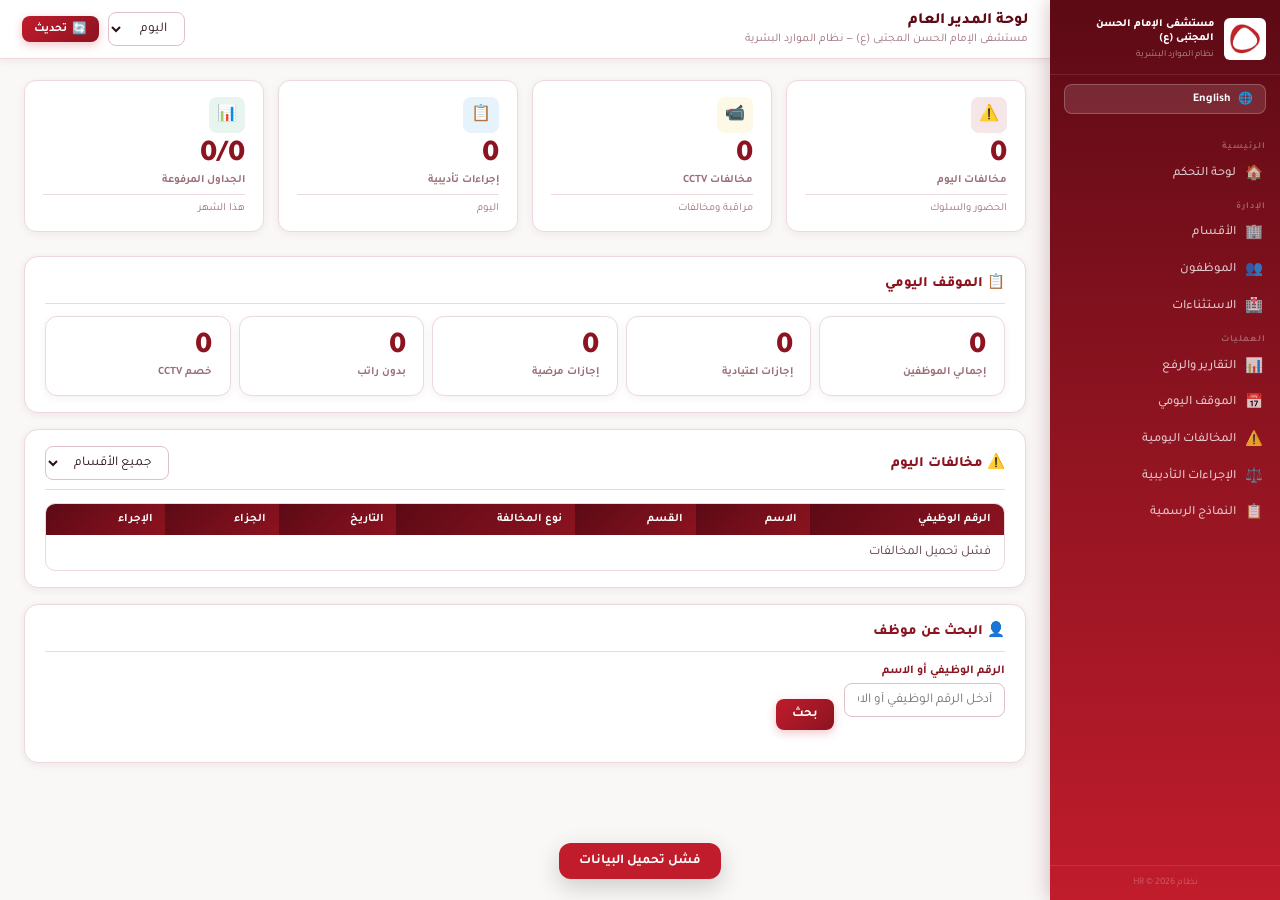
<file: public/gm-dashboard.html>
<!DOCTYPE html>
<html lang="ar" dir="rtl" id="html-root">
<head>
<meta charset="UTF-8">
<meta name="viewport" content="width=device-width, initial-scale=1.0">
<title>لوحة المدير العام — نظام HR مستشفى الإمام الحسن المجتبى (ع)</title>
<link rel="preconnect" href="https://fonts.googleapis.com">
<link href="https://fonts.googleapis.com/css2?family=Tajawal:wght@400;500;700;800;900&display=swap" rel="stylesheet">
<link rel="stylesheet" href="assets/hr-theme.css">
<script defer src="assets/hr-shell.js"></script>
<style>
*{box-sizing:border-box;margin:0;padding:0}
body{font-family:'Tajawal','Segoe UI',Arial,sans-serif;background:#FAF7F7;color:#2A1218;min-height:100vh}
body.en{font-family:'Inter','Segoe UI',Arial,sans-serif}

.topbar{background:#fff;border-bottom:1px solid #EDD8DB;padding:.75rem 1.4rem;display:flex;align-items:center;justify-content:space-between;position:sticky;top:0;z-index:100;box-shadow:0 2px 8px rgba(92,10,21,.07)}
.topbar-title{font-size:.98rem;font-weight:800;color:#5C0A15}
.topbar-meta{font-size:.73rem;color:#9C7078;margin-top:1px}
.topbar-actions{display:flex;gap:.55rem;align-items:center}

.page-content{padding:1.3rem 1.5rem}
body.en .page-content{direction:ltr}

.btn{font-family:inherit;font-weight:700;font-size:.82rem;padding:.48rem 1rem;border-radius:8px;border:none;cursor:pointer;display:inline-flex;align-items:center;gap:.3rem;text-decoration:none;transition:all .15s;white-space:nowrap}
.btn-primary{background:linear-gradient(135deg,#C01C2C,#8C1320);color:#fff;box-shadow:0 3px 10px rgba(192,28,44,.25)}
.btn-primary:hover{transform:translateY(-1px)}
.btn-ghost{background:#fff;color:#8C1320;border:1px solid #DFC0C5}
.btn-ghost:hover{background:#F5E6E8}
.btn-sm{font-size:.74rem;padding:.33rem .75rem}

.card{background:#fff;border:1px solid #EDD8DB;border-radius:14px;box-shadow:0 2px 8px rgba(92,10,21,.07);padding:1rem 1.25rem;margin-bottom:1rem}
.card-header{display:flex;align-items:center;justify-content:space-between;margin-bottom:.8rem;padding-bottom:.6rem;border-bottom:1px solid #EDD8DB}
.card-title{font-size:.9rem;font-weight:800;color:#8C1320;display:flex;align-items:center;gap:.38rem}

.kpi-row{display:grid;grid-template-columns:repeat(4,1fr);gap:.9rem;margin-bottom:1.5rem}
.kpi-card{background:#fff;border:1px solid #EDD8DB;border-radius:12px;padding:1rem 1.1rem;box-shadow:0 2px 8px rgba(92,10,21,.06)}
.kpi-top{display:flex;align-items:center;justify-content:space-between;margin-bottom:.5rem}
.kpi-icon{width:36px;height:36px;border-radius:8px;display:flex;align-items:center;justify-content:center;font-size:1rem;flex-shrink:0}
.kpi-icon.red{background:#F5E6E8}
.kpi-icon.grn{background:#E8F5EE}
.kpi-icon.wrn{background:#FEF9E7}
.kpi-icon.inf{background:#E6F3FA}
.kpi-val{font-size:1.9rem;font-weight:900;color:#8C1320;line-height:1}
.kpi-lbl{font-size:.7rem;color:#9C7078;font-weight:600;margin-top:.15rem}
.kpi-sub{font-size:.68rem;color:#9C7078;border-top:1px solid #EDD8DB;padding-top:.45rem;margin-top:.45rem}

.table-wrap{overflow-x:auto;border-radius:10px;border:1px solid #EDD8DB}
table{width:100%;border-collapse:collapse;font-size:.82rem}
thead th{background:linear-gradient(135deg,#5C0A15,#8C1320);color:#fff;padding:.58rem .8rem;text-align:right;font-weight:700;font-size:.72rem;white-space:nowrap}
tbody tr{border-bottom:1px solid #EDD8DB;transition:background .1s}
tbody tr:last-child{border-bottom:none}
tbody tr:hover{background:#F5E6E8}
tbody td{padding:.58rem .8rem;color:#5C3840;vertical-align:middle;white-space:nowrap}

.badge{display:inline-flex;align-items:center;padding:.17rem .52rem;border-radius:100px;font-size:.68rem;font-weight:700;white-space:nowrap}
.badge-danger{background:#F5E6E8;color:#C01C2C}
.badge-warning{background:#FEF9E7;color:#B8860B}
.badge-success{background:#E8F5EE;color:#2E8B57}
.badge-info{background:#E6F3FA;color:#1A6FA0}

.filter-bar{display:flex;gap:.65rem;align-items:flex-end;flex-wrap:wrap;margin-bottom:1rem}
.form-group{margin-bottom:.8rem}
.form-label{display:block;font-size:.75rem;font-weight:700;color:#8C1320;margin-bottom:.3rem}
.form-control{width:100%;font-family:'Tajawal',sans-serif;font-size:.84rem;padding:.48rem .78rem;border:1px solid #DFC0C5;border-radius:8px;background:#fff;color:#2A1218;transition:border .15s,box-shadow .15s;direction:rtl}
.form-control:focus{outline:none;border-color:#C01C2C;box-shadow:0 0 0 3px rgba(192,28,44,.1)}

.toast{position:fixed;bottom:1.3rem;left:50%;transform:translateX(-50%) translateY(16px);padding:.6rem 1.25rem;border-radius:12px;font-weight:700;font-size:.84rem;opacity:0;transition:all .25s;z-index:9999;pointer-events:none;box-shadow:0 8px 24px rgba(0,0,0,.18)}
.toast.on{opacity:1;transform:translateX(-50%) translateY(0)}
.toast-success{background:#2E8B57;color:#fff}
.toast-error{background:#C01C2C;color:#fff}

.modal-overlay{position:fixed;top:0;left:0;right:0;bottom:0;background:rgba(0,0,0,.5);display:none;align-items:center;justify-content:center;z-index:1000}
.modal-overlay.active{display:flex}
.modal{background:#fff;border-radius:16px;max-width:800px;width:90%;max-height:90vh;overflow-y:auto;padding:1.5rem}
.modal-header{display:flex;align-items:center;justify-content:space-between;margin-bottom:1rem;padding-bottom:.8rem;border-bottom:1px solid #EDD8DB}
.modal-title{font-size:1.1rem;font-weight:800;color:#8C1320}
.modal-close{background:none;border:none;font-size:1.5rem;cursor:pointer;color:#9C7078}

@media(max-width:1100px){.kpi-row{grid-template-columns:repeat(2,1fr)}}
</style>
</head>
<body>
<div class="topbar">
  <div>
    <div class="topbar-title">لوحة المدير العام</div>
    <div class="topbar-meta">مستشفى الإمام الحسن المجتبى (ع) — نظام الموارد البشرية</div>
  </div>
  <div class="topbar-actions">
    <select id="dateFilter" class="form-control" style="width:auto">
      <option value="today">اليوم</option>
      <option value="yesterday">أمس</option>
    </select>
    <button class="btn btn-primary btn-sm" onclick="refreshDashboard()">
      <span>🔄</span> تحديث
    </button>
  </div>
</div>

<div class="page-content">
  <!-- KPI Cards -->
  <div class="kpi-row">
    <div class="kpi-card">
      <div class="kpi-top">
        <div class="kpi-icon red">⚠️</div>
      </div>
      <div class="kpi-val" id="dailyViolations">0</div>
      <div class="kpi-lbl">مخالفات اليوم</div>
      <div class="kpi-sub">الحضور والسلوك</div>
    </div>
    <div class="kpi-card">
      <div class="kpi-top">
        <div class="kpi-icon wrn">📹</div>
      </div>
      <div class="kpi-val" id="cctvViolations">0</div>
      <div class="kpi-lbl">مخالفات CCTV</div>
      <div class="kpi-sub">مراقبة ومخالفات</div>
    </div>
    <div class="kpi-card">
      <div class="kpi-top">
        <div class="kpi-icon inf">📋</div>
      </div>
      <div class="kpi-val" id="disciplinaryActions">0</div>
      <div class="kpi-lbl">إجراءات تأديبية</div>
      <div class="kpi-sub">اليوم</div>
    </div>
    <div class="kpi-card">
      <div class="kpi-top">
        <div class="kpi-icon grn">📊</div>
      </div>
      <div class="kpi-val" id="scheduleStatus">0/0</div>
      <div class="kpi-lbl">الجداول المرفوعة</div>
      <div class="kpi-sub">هذا الشهر</div>
    </div>
  </div>

  <!-- Daily Position Summary -->
  <div class="card">
    <div class="card-header">
      <div class="card-title">📋 الموقف اليومي</div>
      <div id="positionDate" class="topbar-meta"></div>
    </div>
    <div class="kpi-row" style="grid-template-columns:repeat(5,1fr);gap:.5rem;margin-bottom:0">
      <div class="kpi-card">
        <div class="kpi-val" id="totalStaff">0</div>
        <div class="kpi-lbl">إجمالي الموظفين</div>
      </div>
      <div class="kpi-card">
        <div class="kpi-val" id="annualLeaves">0</div>
        <div class="kpi-lbl">إجازات اعتيادية</div>
      </div>
      <div class="kpi-card">
        <div class="kpi-val" id="sickLeaves">0</div>
        <div class="kpi-lbl">إجازات مرضية</div>
      </div>
      <div class="kpi-card">
        <div class="kpi-val" id="unpaidLeaves">0</div>
        <div class="kpi-lbl">بدون راتب</div>
      </div>
      <div class="kpi-card">
        <div class="kpi-val" id="cctvDeductions">0</div>
        <div class="kpi-lbl">خصم CCTV</div>
      </div>
    </div>
  </div>

  <!-- Daily Violations -->
  <div class="card">
    <div class="card-header">
      <div class="card-title">⚠️ مخالفات اليوم</div>
      <div class="filter-bar" style="margin-bottom:0">
        <select id="deptFilter" class="form-control" style="width:auto">
          <option value="">جميع الأقسام</option>
        </select>
      </div>
    </div>
    <div class="table-wrap">
      <table>
        <thead>
          <tr>
            <th>الرقم الوظيفي</th>
            <th>الاسم</th>
            <th>القسم</th>
            <th>نوع المخالفة</th>
            <th>التاريخ</th>
            <th>الجزاء</th>
            <th>الإجراء</th>
          </tr>
        </thead>
        <tbody id="violationsTable">
          <tr><td colspan="7" class="loading-row">جاري التحميل...</td></tr>
        </tbody>
      </table>
    </div>
  </div>

  <!-- Employee Search -->
  <div class="card">
    <div class="card-header">
      <div class="card-title">👤 البحث عن موظف</div>
    </div>
    <div class="filter-bar">
      <div class="form-group">
        <label class="form-label">الرقم الوظيفي أو الاسم</label>
        <input type="text" id="employeeSearch" class="form-control" placeholder="أدخل الرقم الوظيفي أو الاسم">
      </div>
      <button class="btn btn-primary" onclick="searchEmployee()">بحث</button>
    </div>
  </div>
</div>

<!-- Employee Details Modal -->
<div class="modal-overlay" id="employeeModal">
  <div class="modal">
    <div class="modal-header">
      <div class="modal-title">تفاصيل الموظف</div>
      <button class="modal-close" onclick="closeModal()">&times;</button>
    </div>
    <div id="employeeDetails">
      <!-- Employee details will be loaded here -->
    </div>
  </div>
</div>

<div class="toast" id="toast"></div>

<script>
const API_BASE = 'http://localhost:8000/api';

const VIOLATION_LABELS = {
  late: 'تأخير عن الدوام',
  early_leave: 'ترك العمل مبكراً',
  absent: 'غياب بدون إجازة',
  disciplinary: 'مخالفة انضباطية',
  cctv: 'مخالفة مرصودة بكاميرات المراقبة'
};

function violationLabel(v) {
  return VIOLATION_LABELS[v.violation_type] || v.violation_category || v.description || '—';
}

function fDate(value) {
  if (!value) return '—';
  const d = new Date(value);
  return isNaN(d) ? value : d.toLocaleDateString('ar-IQ', { year: 'numeric', month: 'short', day: 'numeric' });
}

let currentDate = new Date().toISOString().split('T')[0];

// Load departments
async function loadDepartments() {
  try {
    const res = await fetch(`${API_BASE}/departments`);
    const data = await res.json();
    const select = document.getElementById('deptFilter');
    data.data.forEach(dep => {
      const option = document.createElement('option');
      option.value = dep.id;
      option.textContent = dep.name;
      select.appendChild(option);
    });
  } catch (error) {
    console.error('Failed to load departments:', error);
  }
}

// Refresh dashboard
async function refreshDashboard() {
  const dateInput = document.getElementById('dateFilter').value;
  if (dateInput === 'yesterday') {
    const yesterday = new Date();
    yesterday.setDate(yesterday.getDate() - 1);
    currentDate = yesterday.toISOString().split('T')[0];
  } else {
    currentDate = new Date().toISOString().split('T')[0];
  }

  await Promise.all([
    loadDashboardData(),
    loadDailyViolations(),
  ]);
}

// Load dashboard data
async function loadDashboardData() {
  try {
    const res = await fetch(`${API_BASE}/gm/dashboard?date=${currentDate}`);
    const data = await res.json();

    // Update KPIs
    document.getElementById('dailyViolations').textContent = data.daily_summary.violations;
    document.getElementById('cctvViolations').textContent = data.daily_summary.cctv_violations;
    document.getElementById('disciplinaryActions').textContent = data.daily_summary.disciplinary_actions;
    document.getElementById('scheduleStatus').textContent = 
      `${data.schedules_status.uploaded}/${data.schedules_status.total}`;

    // Update daily position
    document.getElementById('positionDate').textContent = data.date;
    document.getElementById('totalStaff').textContent = data.daily_position.total_staff;
    document.getElementById('annualLeaves').textContent = data.daily_position.annual_leaves;
    document.getElementById('sickLeaves').textContent = data.daily_position.sick_leaves;
    document.getElementById('unpaidLeaves').textContent = data.daily_position.unpaid_leaves;
    document.getElementById('cctvDeductions').textContent = data.daily_position.cctv_deductions;

  } catch (error) {
    console.error('Failed to load dashboard data:', error);
    showToast('فشل تحميل البيانات', 'error');
  }
}

// Load daily violations
async function loadDailyViolations() {
  const deptId = document.getElementById('deptFilter').value;
  let url = `${API_BASE}/gm/daily-violations?date=${currentDate}`;
  if (deptId) url += `&department_id=${deptId}`;

  try {
    const res = await fetch(url);
    const data = await res.json();
    
    const tbody = document.getElementById('violationsTable');
    tbody.innerHTML = '';

    const allViolations = [
      ...data.attendance_violations.map(v => ({...v, source: 'attendance'})),
      ...data.cctv_violations.map(v => ({...v, source: 'cctv'}))
    ];

    if (allViolations.length === 0) {
      tbody.innerHTML = '<tr><td colspan="7" class="loading-row">لا توجد مخالفات لهذا اليوم</td></tr>';
      return;
    }

    allViolations.forEach(v => {
      const row = document.createElement('tr');
      row.innerHTML = `
        <td class="td-id">${v.employee_id}</td>
        <td class="td-name">${v.employee?.name || '—'}</td>
        <td class="td-dept">${v.employee?.department?.name || '—'}</td>
        <td>
          <span class="badge ${v.source === 'cctv' ? 'badge-warning' : 'badge-danger'}">
            ${v.source === 'cctv' ? 'CCTV' : 'حضور'}
          </span>
          ${violationLabel(v)}
        </td>
        <td>${fDate(v.incident_date || v.violation_date)}</td>
        <td>${v.penalty || (v.penalty_days ? `خصم ${v.penalty_days} يوم` : '—')}</td>
        <td>
          <button class="btn btn-ghost btn-sm" onclick="viewEmployee('${v.employee_id}')">عرض</button>
        </td>
      `;
      tbody.appendChild(row);
    });

  } catch (error) {
    console.error('Failed to load violations:', error);
    document.getElementById('violationsTable').innerHTML = 
      '<tr><td colspan="7" class="loading-row">فشل تحميل المخالفات</td></tr>';
  }
}

// Search employee
async function searchEmployee() {
  const searchTerm = document.getElementById('employeeSearch').value.trim();
  if (!searchTerm) {
    showToast('الرجاء إدخال رقم وظيفي أو اسم', 'error');
    return;
  }

  try {
    // Try to find by employee_id first
    const res = await fetch(`${API_BASE}/employees?search=${searchTerm}`);
    const data = await res.json();

    if (data.data && data.data.length > 0) {
      viewEmployee(data.data[0].employee_id);
    } else {
      showToast('لم يتم العثور على الموظف', 'error');
    }
  } catch (error) {
    console.error('Failed to search employee:', error);
    showToast('فشل البحث عن الموظف', 'error');
  }
}

// View employee details
async function viewEmployee(employeeId) {
  try {
    const month = new Date().getMonth() + 1;
    const year = new Date().getFullYear();
    
    const res = await fetch(`${API_BASE}/gm/employee/${employeeId}?month=${month}&year=${year}`);
    const data = await res.json();

    const details = document.getElementById('employeeDetails');
    details.innerHTML = `
      <div style="margin-bottom:1.5rem">
        <h3 style="font-size:1.2rem;font-weight:800;color:#8C1320;margin-bottom:.5rem">${data.employee.name}</h3>
        <p style="color:#5C3840;font-size:.9rem;margin:.2rem 0">الرقم الوظيفي: ${data.employee.employee_id}</p>
        <p style="color:#5C3840;font-size:.9rem;margin:.2rem 0">القسم: ${data.employee.department}</p>
        <p style="color:#5C3840;font-size:.9rem;margin:.2rem 0">المسمى الوظيفي: ${data.employee.job_title || '—'}</p>
      </div>

      <div class="card" style="margin-bottom:1rem">
        <div class="card-header">
          <div class="card-title">📊 ملخص الحضور</div>
        </div>
        <div class="kpi-row" style="grid-template-columns:repeat(3,1fr);gap:.5rem;margin-bottom:0">
          <div class="kpi-card">
            <div class="kpi-val">${data.attendance_summary.days_present}</div>
            <div class="kpi-lbl">أيام الحضور</div>
          </div>
          <div class="kpi-card">
            <div class="kpi-val">${data.attendance_summary.days_absent}</div>
            <div class="kpi-lbl">أيام الغياب</div>
          </div>
          <div class="kpi-card">
            <div class="kpi-val">${data.attendance_summary.total_worked_hrs.toFixed(1)}</div>
            <div class="kpi-lbl">ساعات العمل</div>
          </div>
        </div>
      </div>

      <div class="card" style="margin-bottom:1rem">
        <div class="card-header">
          <div class="card-title">⚠️ المخالفات (${data.violations.length})</div>
        </div>
        ${data.violations.length > 0 ? `
          <div class="table-wrap">
            <table>
              <thead><tr><th>التاريخ</th><th>النوع</th><th>الجزاء</th></tr></thead>
              <tbody>
                ${data.violations.map(v => `
                  <tr>
                    <td>${fDate(v.incident_date)}</td>
                    <td>${violationLabel(v)}</td>
                    <td>${v.penalty || '—'}</td>
                  </tr>
                `).join('')}
              </tbody>
            </table>
          </div>
        ` : '<p style="color:#9C7078;padding:1rem;text-align:center">لا توجد مخالفات</p>'}
      </div>

      <div class="card" style="margin-bottom:1rem">
        <div class="card-header">
          <div class="card-title">📹 مخالفات CCTV (${data.cctv_violations.length})</div>
        </div>
        ${data.cctv_violations.length > 0 ? `
          <div class="table-wrap">
            <table>
              <thead><tr><th>التاريخ</th><th>الوصف</th><th>أيام الخصم</th></tr></thead>
              <tbody>
                ${data.cctv_violations.map(v => `
                  <tr>
                    <td>${v.violation_date}</td>
                    <td>${v.description}</td>
                    <td>${v.penalty_days || 0}</td>
                  </tr>
                `).join('')}
              </tbody>
            </table>
          </div>
        ` : '<p style="color:#9C7078;padding:1rem;text-align:center">لا توجد مخالفات CCTV</p>'}
      </div>

      <div class="card">
        <div class="card-header">
          <div class="card-title">✅ تأكيد الاستمرارية</div>
        </div>
        <div style="padding:1rem">
          <div style="display:flex;align-items:center;gap:1rem;margin-bottom:1rem">
            <span class="badge ${data.continuity_confirmation.eligible ? 'badge-success' : 'badge-danger'}">
              ${data.continuity_confirmation.eligible ? 'مؤهل' : 'غير مؤهل'}
            </span>
            <span style="font-size:.9rem;color:#5C3840">
              ${data.continuity_confirmation.eligible 
                ? 'الموظف مؤهل للحصول على تأكيد استمرارية' 
                : 'الموظف غير مؤهل للحصول على تأكيد استمرارية'}
            </span>
          </div>
          <div style="font-size:.85rem;color:#9C7078">
            <p>الساعات المطلوبة: ${data.continuity_confirmation.required_hours.toFixed(1)}</p>
            <p>الساعات الفعلية: ${data.continuity_confirmation.actual_hours.toFixed(1)}</p>
            <p>أيام الحضور: ${data.continuity_confirmation.days_present}</p>
            <p>أيام الغياب: ${data.continuity_confirmation.days_absent}</p>
            <p>عدد المخالفات: ${data.continuity_confirmation.violations_count}</p>
          </div>
        </div>
      </div>
    `;

    document.getElementById('employeeModal').classList.add('active');

  } catch (error) {
    console.error('Failed to load employee details:', error);
    showToast('فشل تحميل تفاصيل الموظف', 'error');
  }
}

// Close modal
function closeModal() {
  document.getElementById('employeeModal').classList.remove('active');
}

// Show toast
function showToast(message, type = 'success') {
  const toast = document.getElementById('toast');
  toast.textContent = message;
  toast.className = `toast toast-${type} on`;
  setTimeout(() => toast.classList.remove('on'), 2800);
}

// Event listeners
document.getElementById('dateFilter').addEventListener('change', refreshDashboard);
document.getElementById('deptFilter').addEventListener('change', loadDailyViolations);

// Initialize
document.addEventListener('DOMContentLoaded', () => {
  loadDepartments();
  refreshDashboard();
});
</script>
</body>
</html>
</file>
<file: public/assets/hr-theme.css>
/* Al-Mujtaba HR — shared theme.
   Single source of truth for the palette, the fixed sidebar and the shell
   chrome (topbar, buttons, cards, tables, badges, toasts) used by every page.
   Page files may add their own layout rules on top, but must not restyle the
   sidebar. */

:root{
  --hr-red-900:#5C0A15; --hr-red-800:#7A1020; --hr-red-700:#8C1320;
  --hr-red-600:#A81726; --hr-red-500:#C01C2C; --hr-red-100:#F5E6E8; --hr-red-50:#FAF7F7;
  --hr-ink:#2A1218; --hr-ink-soft:#5C3840; --hr-ink-faint:#9C7078;
  --hr-paper:#FAF7F7; --hr-surface:#FFFFFF; --hr-line:#EDD8DB; --hr-line-strong:#DFC0C5;
  --hr-green:#2E8B57; --hr-green-bg:#E8F5EE;
  --hr-amber:#B8860B; --hr-amber-bg:#FEF9E7;
  --hr-blue:#1A6FA0;  --hr-blue-bg:#E6F3FA;
  --hr-shadow:0 2px 8px rgba(92,10,21,.06);
  --hr-shadow-lg:0 10px 30px rgba(92,10,21,.14);
  --hr-radius:14px;
  --hr-sidebar-w:230px;
  --hr-font-ar:'Tajawal','Cairo','Segoe UI',Arial,sans-serif;
  --hr-font-en:'Inter','Segoe UI',Arial,sans-serif;
}

/* ---------- shell ---------- */
body{
  background:var(--hr-paper);
  color:var(--hr-ink);
  font-family:var(--hr-font-ar);
}
/* `html body` so pages that reset `html,body{margin:0}` still leave room. */
html body{margin-inline-start:var(--hr-sidebar-w)}
html[lang="en"] body, body.en{font-family:var(--hr-font-en)}

/* Fixed sidebar, always on the reading-start side (right in RTL, left in LTR). */
.hr-sidebar{
  position:fixed; top:0; inset-inline-start:0; z-index:200;
  width:var(--hr-sidebar-w); height:100vh;
  background:linear-gradient(180deg,var(--hr-red-900) 0%,var(--hr-red-700) 45%,var(--hr-red-500) 100%);
  display:flex; flex-direction:column; overflow-y:auto; overflow-x:hidden;
  box-shadow:0 0 20px rgba(92,10,21,.28);
}
.hr-sidebar-logo{
  padding:1.1rem .9rem .85rem; display:flex; align-items:center; gap:.6rem;
  border-bottom:1px solid rgba(255,255,255,.1); flex-shrink:0;
}
.hr-sidebar-logo img{width:42px;height:42px;object-fit:contain;flex-shrink:0;border-radius:6px;background:#fff;padding:2px}
.hr-logo-name{color:#fff;font-size:.68rem;font-weight:800;line-height:1.35}
.hr-logo-sys{color:rgba(255,255,255,.55);font-size:.58rem;margin-top:2px}
.hr-lang-btn{
  margin:.6rem .9rem; width:calc(100% - 1.8rem);
  background:rgba(255,255,255,.12); border:1px solid rgba(255,255,255,.22);
  border-radius:8px; color:#fff; font-family:inherit; font-size:.74rem; font-weight:700;
  padding:.38rem .75rem; cursor:pointer; display:flex; align-items:center; gap:.4rem;
  transition:background .15s;
}
.hr-lang-btn:hover{background:rgba(255,255,255,.22)}
.hr-sidebar nav{flex:1;padding:.5rem 0}
.hr-nav-sect{
  font-size:.58rem; text-transform:uppercase; letter-spacing:.1em;
  color:rgba(255,255,255,.32); padding:.55rem .9rem .22rem; font-weight:700;
}
.hr-nav-item{
  display:flex; align-items:center; gap:.55rem; padding:.52rem .9rem;
  color:rgba(255,255,255,.75); text-decoration:none; font-size:.8rem; font-weight:500;
  border-inline-start:3px solid transparent; transition:background .15s,color .15s,border-color .15s;
}
.hr-nav-item:hover{background:rgba(255,255,255,.1);color:#fff;border-inline-start-color:rgba(255,255,255,.4)}
.hr-nav-item.active{background:rgba(255,255,255,.15);color:#fff;border-inline-start-color:#fff;font-weight:700}
.hr-nav-icon{font-size:.9rem;width:18px;text-align:center;flex-shrink:0}
.hr-sidebar-foot{
  padding:.7rem .9rem; border-top:1px solid rgba(255,255,255,.1);
  font-size:.62rem; color:rgba(255,255,255,.28); text-align:center; flex-shrink:0; margin-top:auto;
}

/* The attendance system page pins its own topbar; keep it clear of the sidebar. */
.app-topbar{inset-inline-start:var(--hr-sidebar-w) !important; inset-inline-end:0 !important}

/* ---------- shared chrome ---------- */
.topbar{
  background:var(--hr-surface); border-bottom:1px solid var(--hr-line);
  padding:.75rem 1.4rem; display:flex; align-items:center; justify-content:space-between;
  position:sticky; top:0; z-index:100; box-shadow:0 2px 8px rgba(92,10,21,.07);
}
.topbar-title{font-size:.98rem;font-weight:800;color:var(--hr-red-900)}
.topbar-meta{font-size:.73rem;color:var(--hr-ink-faint);margin-top:1px}
.topbar-actions{display:flex;gap:.55rem;align-items:center}
.page-content{padding:1.3rem 1.5rem}

.btn{
  font-family:inherit; font-weight:700; font-size:.82rem; padding:.48rem 1rem;
  border-radius:8px; border:none; cursor:pointer; display:inline-flex; align-items:center;
  gap:.3rem; text-decoration:none; transition:transform .15s,background .15s; white-space:nowrap;
}
.btn-primary{background:linear-gradient(135deg,var(--hr-red-500),var(--hr-red-700));color:#fff;box-shadow:0 3px 10px rgba(192,28,44,.25)}
.btn-primary:hover{transform:translateY(-1px)}
.btn-ghost{background:#fff;color:var(--hr-red-700);border:1px solid var(--hr-line-strong)}
.btn-ghost:hover{background:var(--hr-red-100)}
.btn-sm{font-size:.74rem;padding:.33rem .75rem}

.card{
  background:var(--hr-surface); border:1px solid var(--hr-line); border-radius:var(--hr-radius);
  box-shadow:var(--hr-shadow); padding:1rem 1.25rem; margin-bottom:1rem;
}
.card-header{display:flex;align-items:center;justify-content:space-between;margin-bottom:.8rem;padding-bottom:.6rem;border-bottom:1px solid var(--hr-line)}
.card-title{font-size:.9rem;font-weight:800;color:var(--hr-red-700)}

.badge{display:inline-block;padding:.14rem .5rem;border-radius:999px;font-size:.68rem;font-weight:700}
.badge-success{background:var(--hr-green-bg);color:var(--hr-green)}
.badge-danger{background:var(--hr-red-100);color:var(--hr-red-500)}
.badge-warning{background:var(--hr-amber-bg);color:var(--hr-amber)}
.badge-info{background:var(--hr-blue-bg);color:var(--hr-blue)}
.badge-muted{background:#EFEAEA;color:var(--hr-ink-faint)}

.empty-state{text-align:center;padding:2.2rem 1rem;color:var(--hr-ink-faint)}
.empty-icon{font-size:2rem;margin-bottom:.4rem}
.empty-title{font-weight:800;color:var(--hr-ink-soft);font-size:.9rem}
.empty-sub{font-size:.76rem;margin-top:.25rem}

.toast{
  position:fixed; bottom:1.3rem; left:50%; transform:translateX(-50%) translateY(16px);
  padding:.6rem 1.25rem; border-radius:12px; font-weight:700; font-size:.84rem;
  opacity:0; transition:all .25s; z-index:9999; pointer-events:none; box-shadow:0 8px 24px rgba(0,0,0,.18);
}
.toast.on{opacity:1;transform:translateX(-50%) translateY(0)}
.toast-success{background:var(--hr-green);color:#fff}
.toast-error{background:var(--hr-red-500);color:#fff}
.toast-info{background:var(--hr-blue);color:#fff}

@media(max-width:860px){
  html body{margin-inline-start:0}
  .hr-sidebar{transform:translateX(-110%)}
  html[dir="rtl"] .hr-sidebar{transform:translateX(110%)}
  .app-topbar{inset-inline-start:0 !important}
}
</file>
